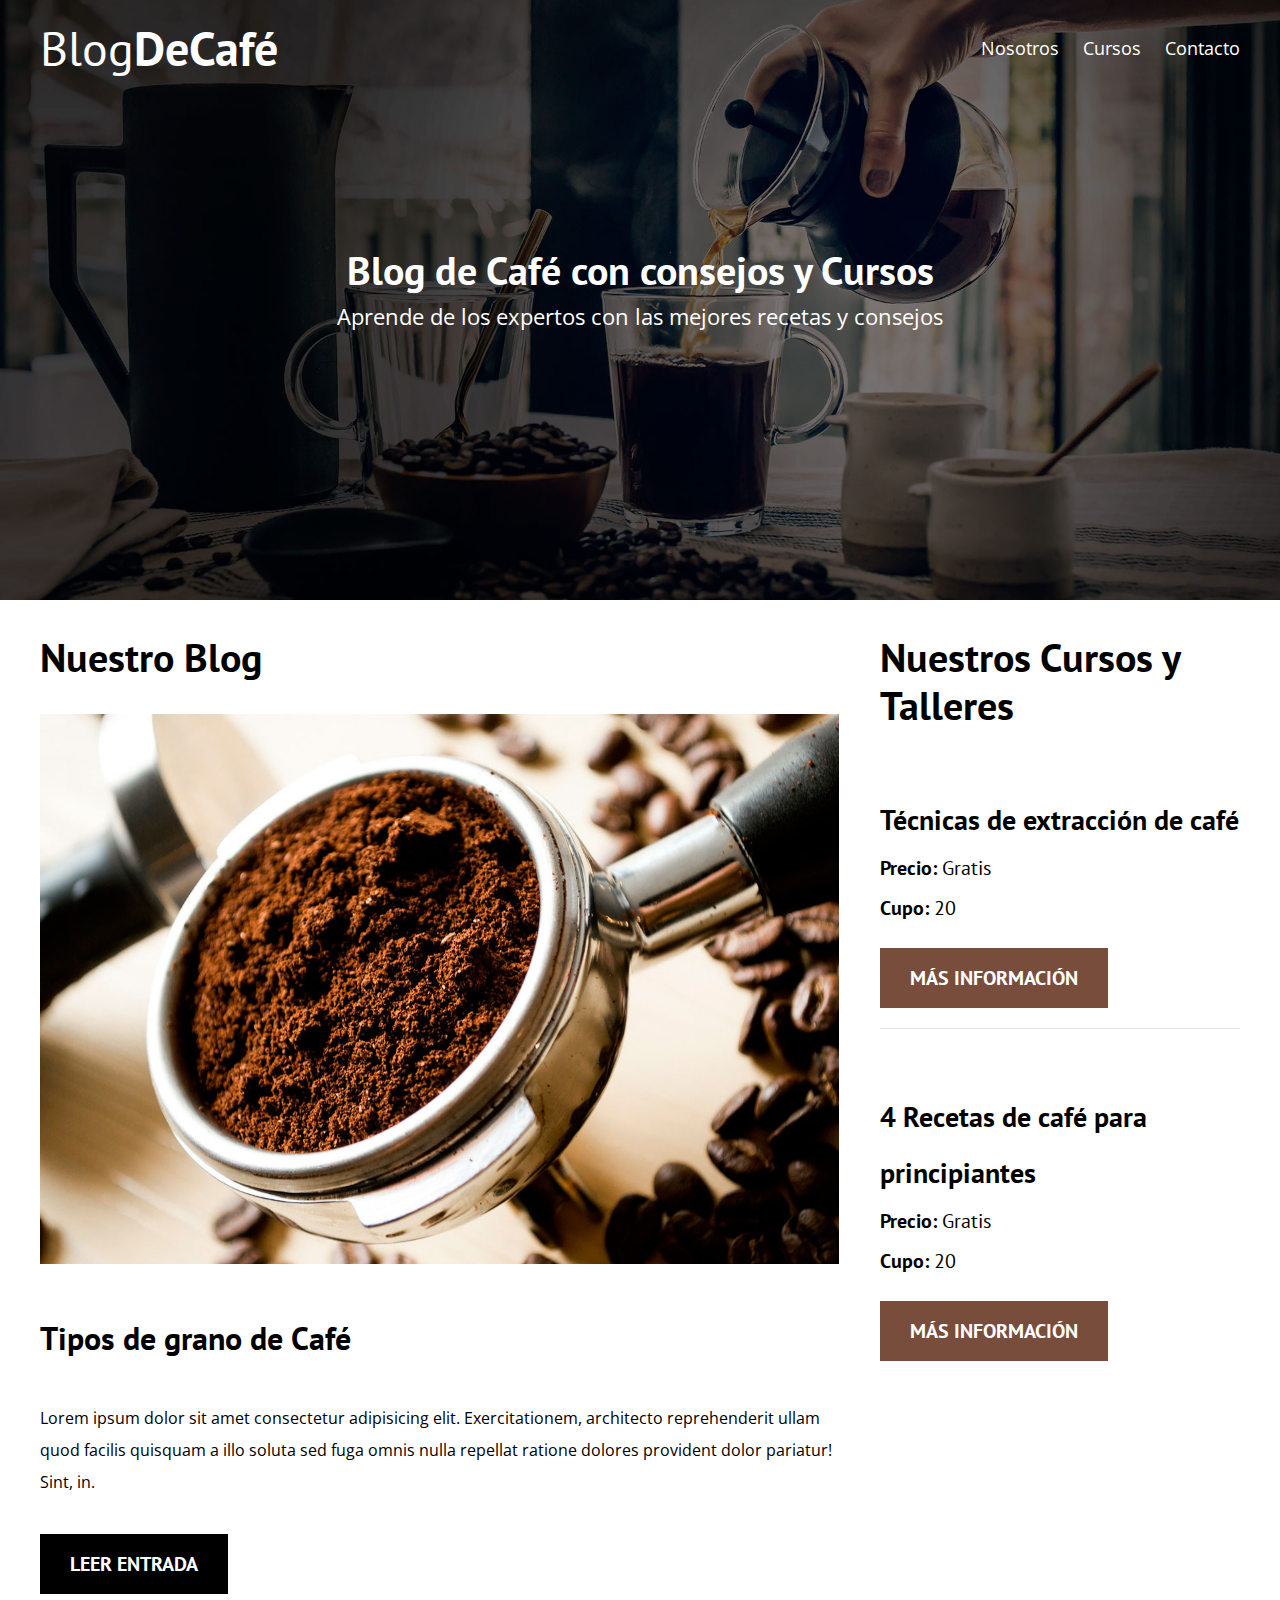
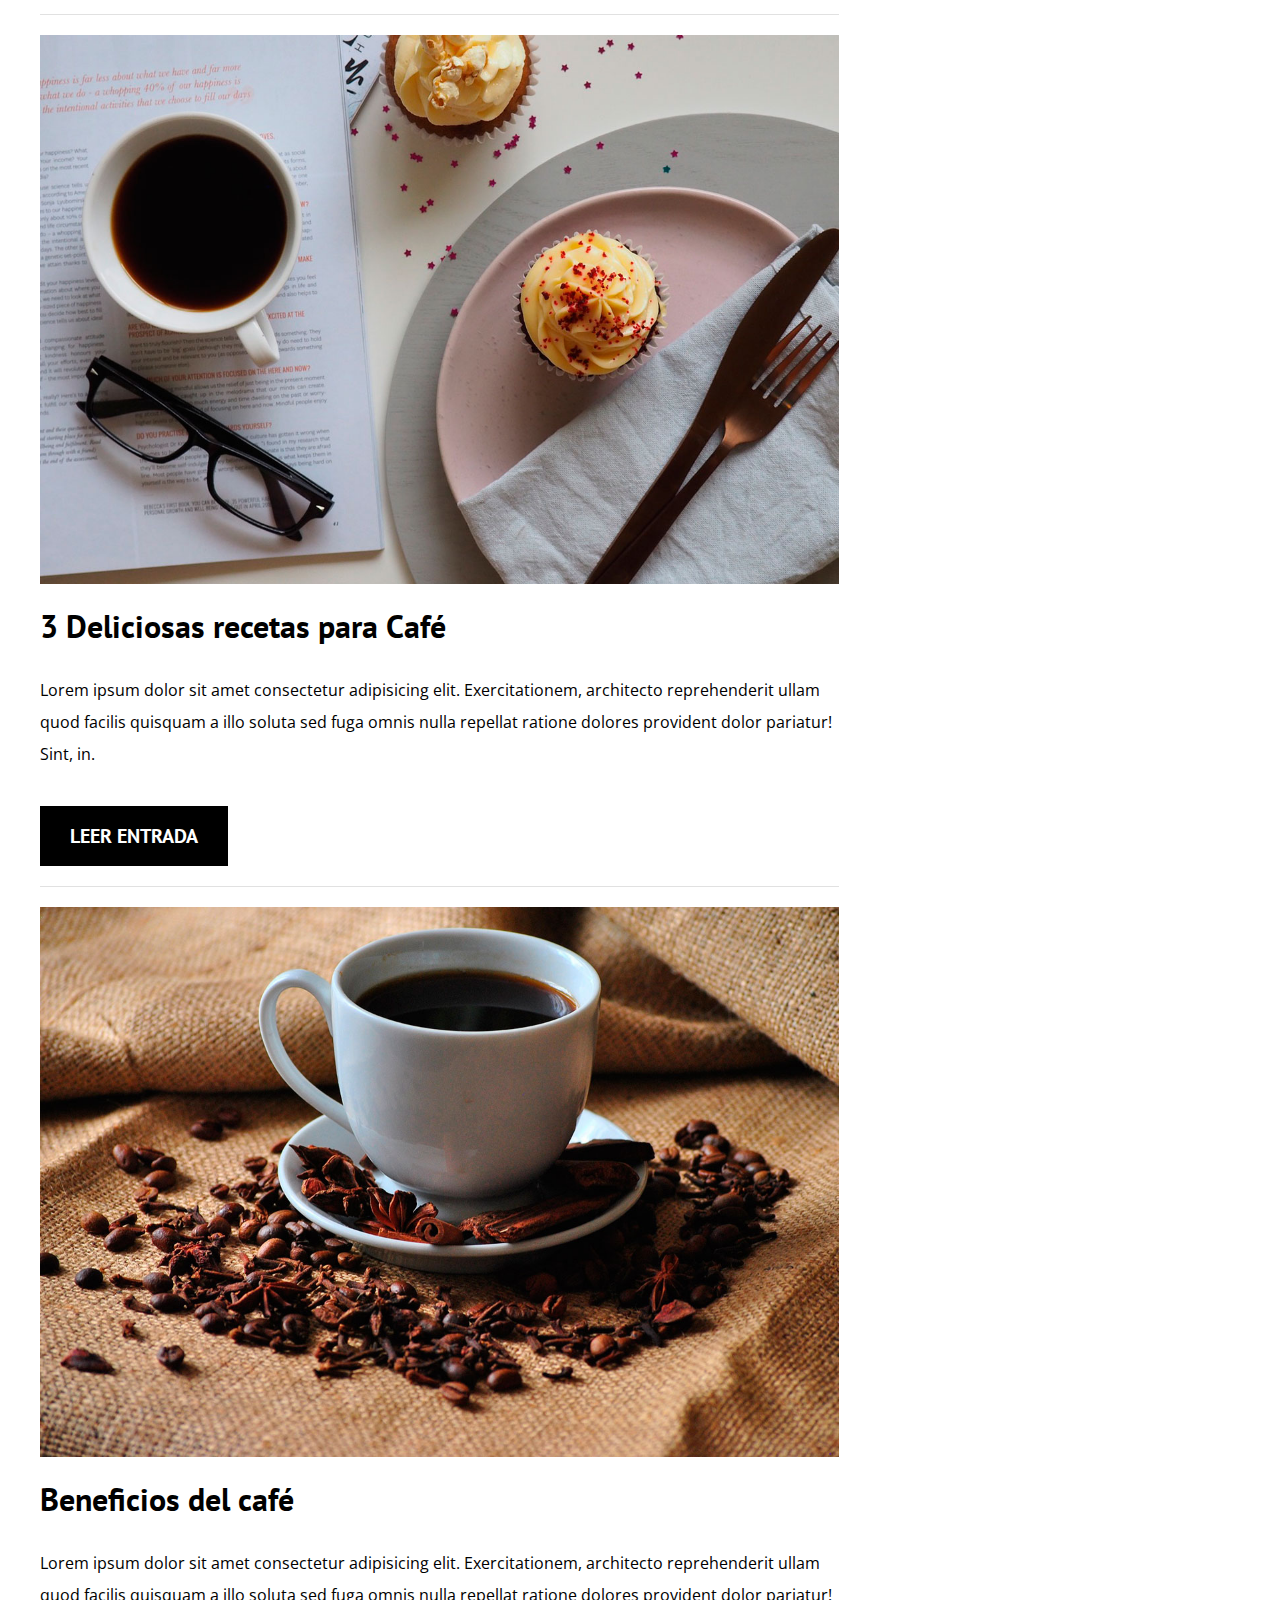
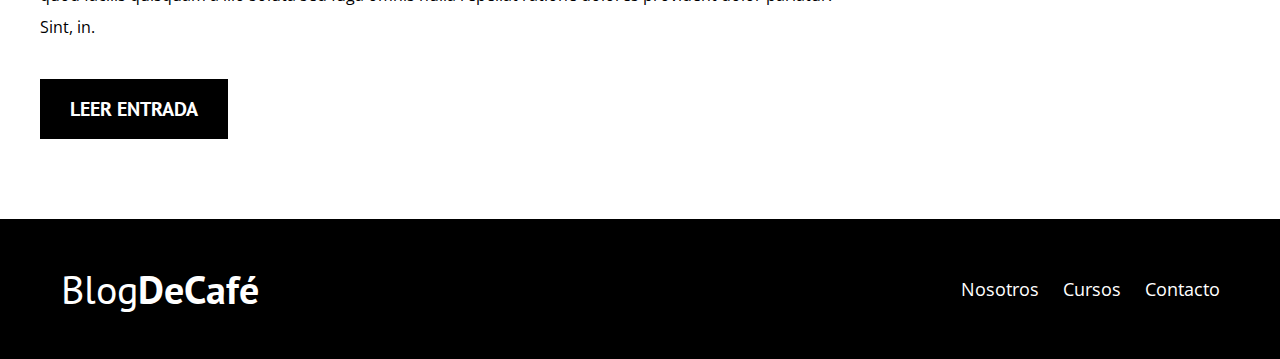
<file: index.html>
<!DOCTYPE html>
<html lang="en">
  <head>
    <meta charset="UTF-8" />
    <meta name="viewport" content="width=device-width, initial-scale=1.0" />
    <meta http-equiv="X-UA-Compatible" content="ie=edge" />
    <title>Blog de Café</title>
    <link
      href="https://fonts.googleapis.com/css2?family=Open+Sans&family=PT+Sans:wght@400;700&display=swap"
      rel="stylesheet"
    />
    <link rel="stylesheet" href="css/normalize.css" />
    <link rel="stylesheet" href="css/style.css" />
  </head>
  <body>
    <header class="site-header">
      <div class="container">
        <div class="bar">
          <a href="index.html">
            <h1 class="no-margin">Blog<span>DeCafé</span></h1>
          </a>
          <nav class="navigation">
            <a href="nosotros.html">Nosotros</a>
            <a href="cursos.html">Cursos</a>
            <a href="contacto.html">Contacto</a>
          </nav>
        </div>
        <!--/barra-->

        <div class="text-header">
          <h2 class="no-margin">Blog de Café con consejos y Cursos</h2>
          <p class="no-margin">
            Aprende de los expertos con las mejores recetas y consejos
          </p>
        </div>
      </div>
      <!--/contenedor-->
    </header>

    <div class="main-content container">
      <main class="blog">
        <h2>Nuestro Blog</h2>
        <article class="blog-entry">
          <div class="image">
            <img src="img/blog1.jpg" alt="Imagen blog" />
          </div>
          <!--/imagen-->
          <div class="blog-content">
            <h3>Tipos de grano de Café</h3>
            <p>
              Lorem ipsum dolor sit amet consectetur adipisicing elit.
              Exercitationem, architecto reprehenderit ullam quod facilis
              quisquam a illo soluta sed fuga omnis nulla repellat ratione
              dolores provident dolor pariatur! Sint, in.
            </p>
            <a href="entrada.html" class="btn btn-primary">Leer Entrada</a>
          </div>
        </article>

        <article class="blog-entry">
          <div class="image">
            <img src="img/blog2.jpg" alt="Imagen blog" />
          </div>
          <!--/imagen-->
          <div class="blog-content">
            <h3 class="no-margin">3 Deliciosas recetas para Café</h3>
            <p>
              Lorem ipsum dolor sit amet consectetur adipisicing elit.
              Exercitationem, architecto reprehenderit ullam quod facilis
              quisquam a illo soluta sed fuga omnis nulla repellat ratione
              dolores provident dolor pariatur! Sint, in.
            </p>
            <a href="entrada.html" class="btn btn-primary">Leer Entrada</a>
          </div>
        </article>

        <article class="blog-entry">
          <div class="image">
            <img src="img/blog3.jpg" alt="Imagen blog" />
          </div>
          <!--/imagen-->
          <div class="blog-content">
            <h3 class="no-margin">Beneficios del café</h3>
            <p>
              Lorem ipsum dolor sit amet consectetur adipisicing elit.
              Exercitationem, architecto reprehenderit ullam quod facilis
              quisquam a illo soluta sed fuga omnis nulla repellat ratione
              dolores provident dolor pariatur! Sint, in.
            </p>
            <a href="entrada.html" class="btn btn-primary">Leer Entrada</a>
          </div>
        </article>
      </main>
      <aside class="courses">
        <h2>Nuestros Cursos y Talleres</h2>

        <ul class="course-list">
          <li class="course">
            <h4 class="no-margin">Técnicas de extracción de café</h4>
            <p class="no-margin">Precio: <span>Gratis</span></p>
            <p class="no-margin">Cupo: <span>20</span></p>
            <a href="cursos.html" class="btn btn-secundary">Más Información</a>
          </li>
          <li class="course">
            <h4 class="no-margin">4 Recetas de café para principiantes</h4>
            <p class="no-margin">Precio: <span>Gratis</span></p>
            <p class="no-margin">Cupo: <span>20</span></p>
            <a href="cursos.html" class="btn btn-secundary">Más Información</a>
          </li>
        </ul>
      </aside>
    </div>
    <!--contenido-principal-->

    <footer class="site-footer">
      <div class="container">
        <div class="bar">
          <p class="no-margin">Blog<span>DeCafé</span></p>
          <nav class="navigation">
            <a href="nosotros.html">Nosotros</a>
            <a href="cursos.html">Cursos</a>
            <a href="contacto.html">Contacto</a>
          </nav>
        </div>
      </div>
    </footer>
  </body>
</html>
</file>
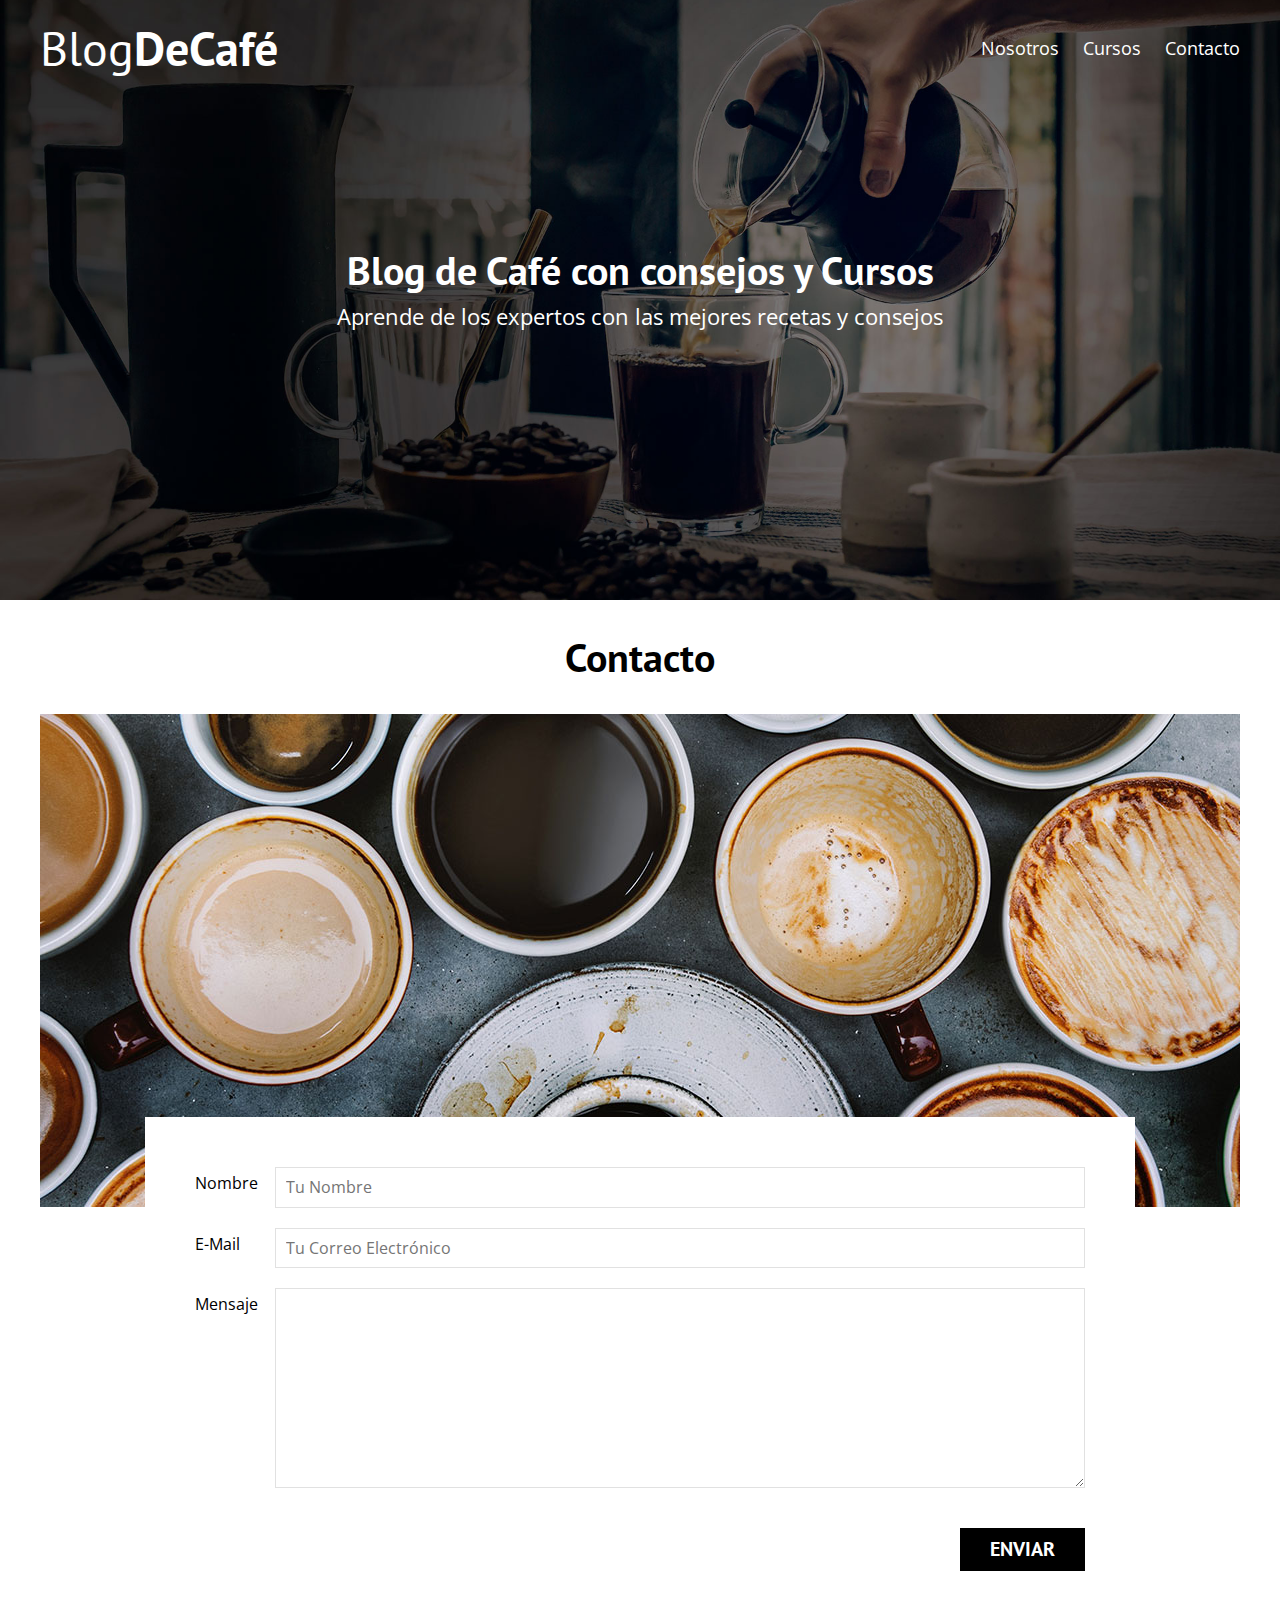
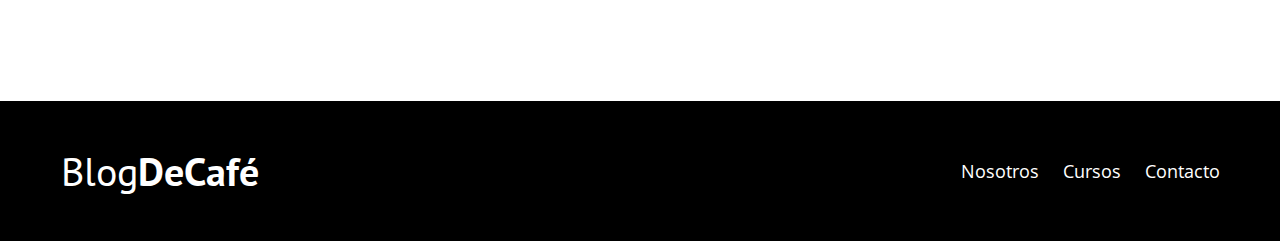
<file: contacto.html>
<!DOCTYPE html>
<html lang="en">
  <head>
    <meta charset="UTF-8" />
    <meta name="viewport" content="width=device-width, initial-scale=1.0" />
    <meta http-equiv="X-UA-Compatible" content="ie=edge" />
    <title>Blog de Café</title>
    <link
      href="https://fonts.googleapis.com/css2?family=Open+Sans&family=PT+Sans:wght@400;700&display=swap"
      rel="stylesheet"
    />
    <link rel="stylesheet" href="css/normalize.css" />
    <link rel="stylesheet" href="css/style.css" />
  </head>
  <body>
    <header class="site-header">
      <div class="container">
        <div class="bar">
          <a href="index.html">
            <h1 class="no-margin">Blog<span>DeCafé</span></h1>
          </a>
          <nav class="navigation">
            <a href="nosotros.html">Nosotros</a>
            <a href="cursos.html">Cursos</a>
            <a href="contacto.html">Contacto</a>
          </nav>
        </div>
        <!--/barra-->

        <div class="text-header">
          <h2 class="no-margin">Blog de Café con consejos y Cursos</h2>
          <p class="no-margin">
            Aprende de los expertos con las mejores recetas y consejos
          </p>
        </div>
      </div>
      <!--/contenedor-->
    </header>

    <main class="container">
        <h2 class="center-text">Contacto</h2>

        <div class="grid center-columns">
            <div class="columnas-12">
                <img src="img/contacto.jpg" alt="Imagen contacto">
            </div>


            <div class="columnas-10 contact-form">
                <form action="#">
                    <div class="countryside">
                        <label for="nombre">Nombre</label>
                        <input type="text" id="nombre" placeholder="Tu Nombre">
                    </div>
                    <div class="countryside">
                        <label for="email">E-Mail</label>
                        <input type="email" id="email" placeholder="Tu Correo Electrónico">
                    </div>

                    <div class="countryside message">
                        <label for="mensaje">Mensaje</label>
                        <textarea  id="mensaje"></textarea>
                    </div>
                    <div class="countryside send">
                        <input type="submit" value="Enviar" class="btn btn-primary">
                    </div>
                </form>
            </div>
        </div>
    </main>


  <footer class="site-footer">
    <div class="container">
      <div class="bar">
        <p class="no-margin">Blog<span>DeCafé</span></p>
        <nav class="navigation">
          <a href="nosotros.html">Nosotros</a>
          <a href="cursos.html">Cursos</a>
          <a href="contacto.html">Contacto</a>
        </nav>
      </div>
    </div>
  </footer>
</html>
</file>
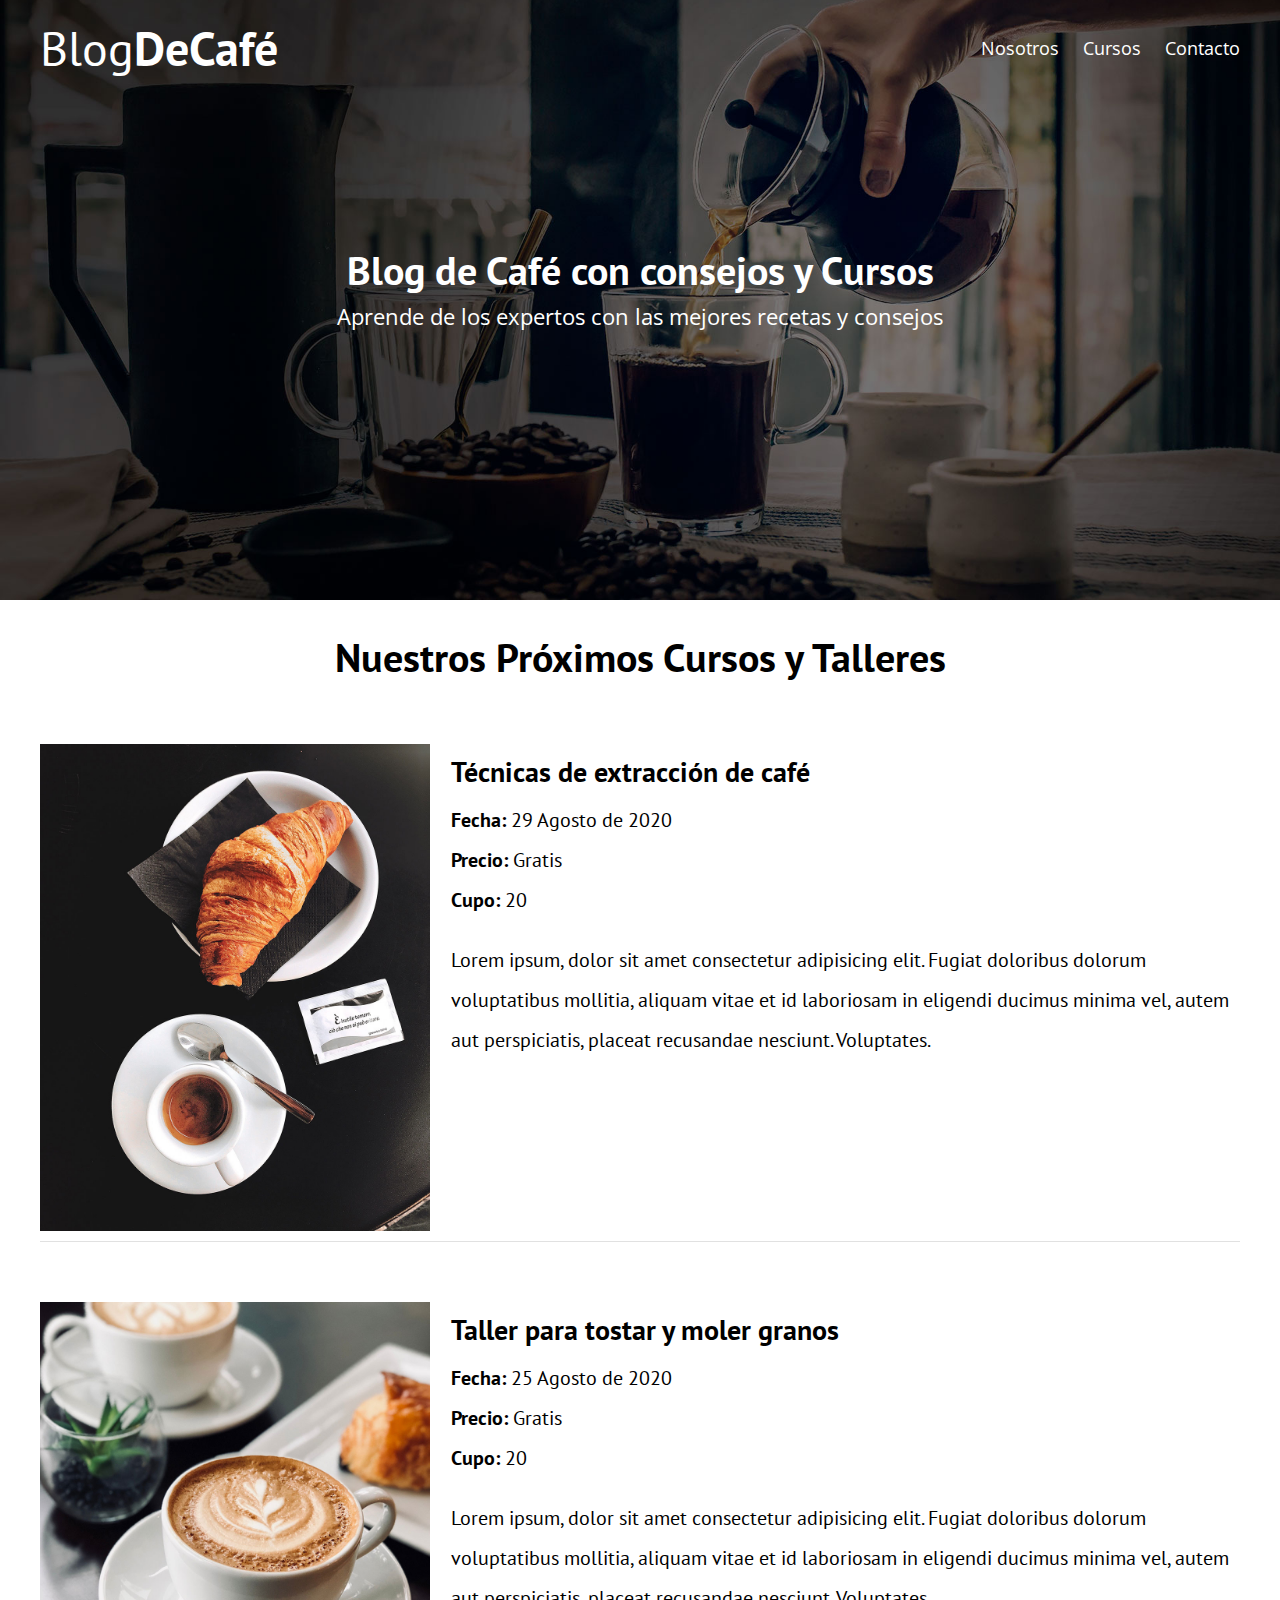
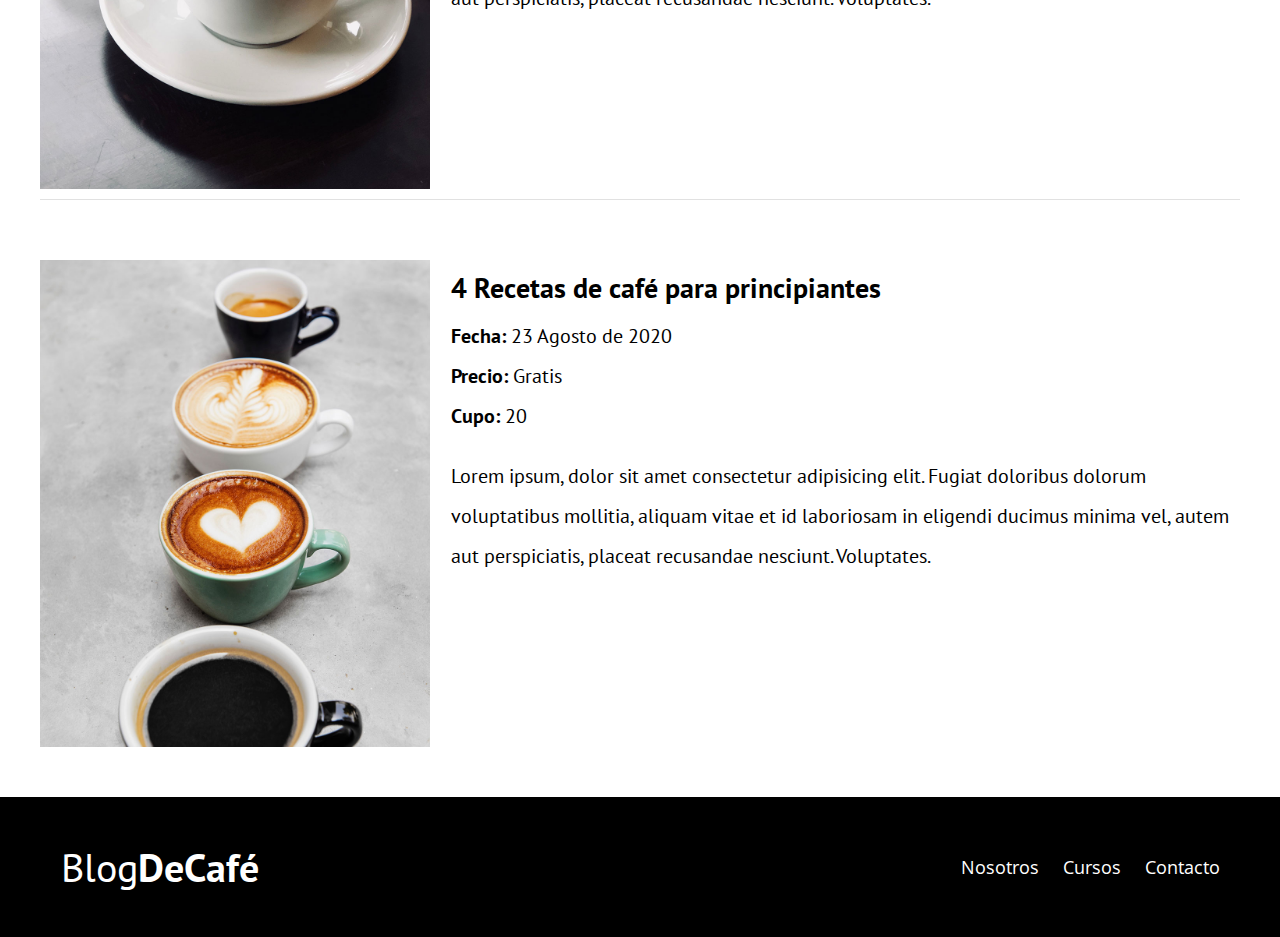
<file: cursos.html>
<!DOCTYPE html>
<html lang="en">
  <head>
    <meta charset="UTF-8" />
    <meta name="viewport" content="width=device-width, initial-scale=1.0" />
    <meta http-equiv="X-UA-Compatible" content="ie=edge" />
    <title>Blog de Café</title>
    <link
      href="https://fonts.googleapis.com/css2?family=Open+Sans&family=PT+Sans:wght@400;700&display=swap"
      rel="stylesheet"
    />
    <link rel="stylesheet" href="css/normalize.css" />
    <link rel="stylesheet" href="css/style.css" />
  </head>
  <body>
    <header class="site-header">
      <div class="container">
        <div class="bar">
          <a href="index.html">
            <h1 class="no-margin">Blog<span>DeCafé</span></h1>
          </a>
          <nav class="navigation">
            <a href="nosotros.html">Nosotros</a>
            <a href="cursos.html">Cursos</a>
            <a href="contacto.html">Contacto</a>
          </nav>
        </div>
        <!--/barra-->

        <div class="text-header">
          <h2 class="no-margin">Blog de Café con consejos y Cursos</h2>
          <p class="no-margin">
            Aprende de los expertos con las mejores recetas y consejos
          </p>
        </div>
      </div>
      <!--/contenedor-->
    </header>

    <main class="container">
        <h2 class="center-text">Nuestros Próximos Cursos y Talleres</h2>

        <article class="course grid">
            <div class="columnas-4">
                <img src="img/curso1.jpg" alt="Imagen Curso">
            </div>
            <div class="columnas-8">
                <h4 class="no-margin">Técnicas de extracción de café</h4>
                <p class="no-margin">Fecha: <span>29 Agosto de 2020</span></p>
                <p class="no-margin">Precio: <span>Gratis</span></p>
                <p class="no-margin">Cupo: <span>20</span></p>

                <p class="description">
                    Lorem ipsum, dolor sit amet consectetur adipisicing elit. Fugiat
                     doloribus dolorum voluptatibus mollitia, aliquam vitae et id laboriosam in eligendi ducimus minima vel,
                 autem aut perspiciatis, placeat recusandae nesciunt. Voluptates.
                </p>
            </div>
        </article>

        <article class="course grid">
            <div class="columnas-4">
                <img src="img/curso2.jpg" alt="Imagen Curso">
            </div>
            <div class="columnas-8">
                <h4 class="no-margin">Taller para tostar y moler granos</h4>
                <p class="no-margin">Fecha: <span>25 Agosto de 2020</span></p>
                <p class="no-margin">Precio: <span>Gratis</span></p>
                <p class="no-margin">Cupo: <span>20</span></p>

                <p class="description">
                    Lorem ipsum, dolor sit amet consectetur adipisicing elit. Fugiat
                     doloribus dolorum voluptatibus mollitia, aliquam vitae et id laboriosam in eligendi ducimus minima vel,
                 autem aut perspiciatis, placeat recusandae nesciunt. Voluptates.
                </p>
            </div>
        </article>

        <article class="course grid">
            <div class="columnas-4">
                <img src="img/curso3.jpg" alt="Imagen Curso">
            </div>
            <div class="columnas-8">
                <h4 class="no-margin">4 Recetas de café para principiantes</h4>
                <p class="no-margin">Fecha: <span>23 Agosto de 2020</span></p>
                <p class="no-margin">Precio: <span>Gratis</span></p>
                <p class="no-margin">Cupo: <span>20</span></p>

                <p class="description">
                    Lorem ipsum, dolor sit amet consectetur adipisicing elit. Fugiat
                     doloribus dolorum voluptatibus mollitia, aliquam vitae et id laboriosam in eligendi ducimus minima vel,
                 autem aut perspiciatis, placeat recusandae nesciunt. Voluptates.
                </p>
            </div>
        </article>
    </main>


  <footer class="site-footer">
    <div class="container">
      <div class="bar">
        <p class="no-margin">Blog<span>DeCafé</span></p>
        <nav class="navigation">
          <a href="nosotros.html">Nosotros</a>
          <a href="cursos.html">Cursos</a>
          <a href="contacto.html">Contacto</a>
        </nav>
      </div>
    </div>
  </footer>
</html>
</file>
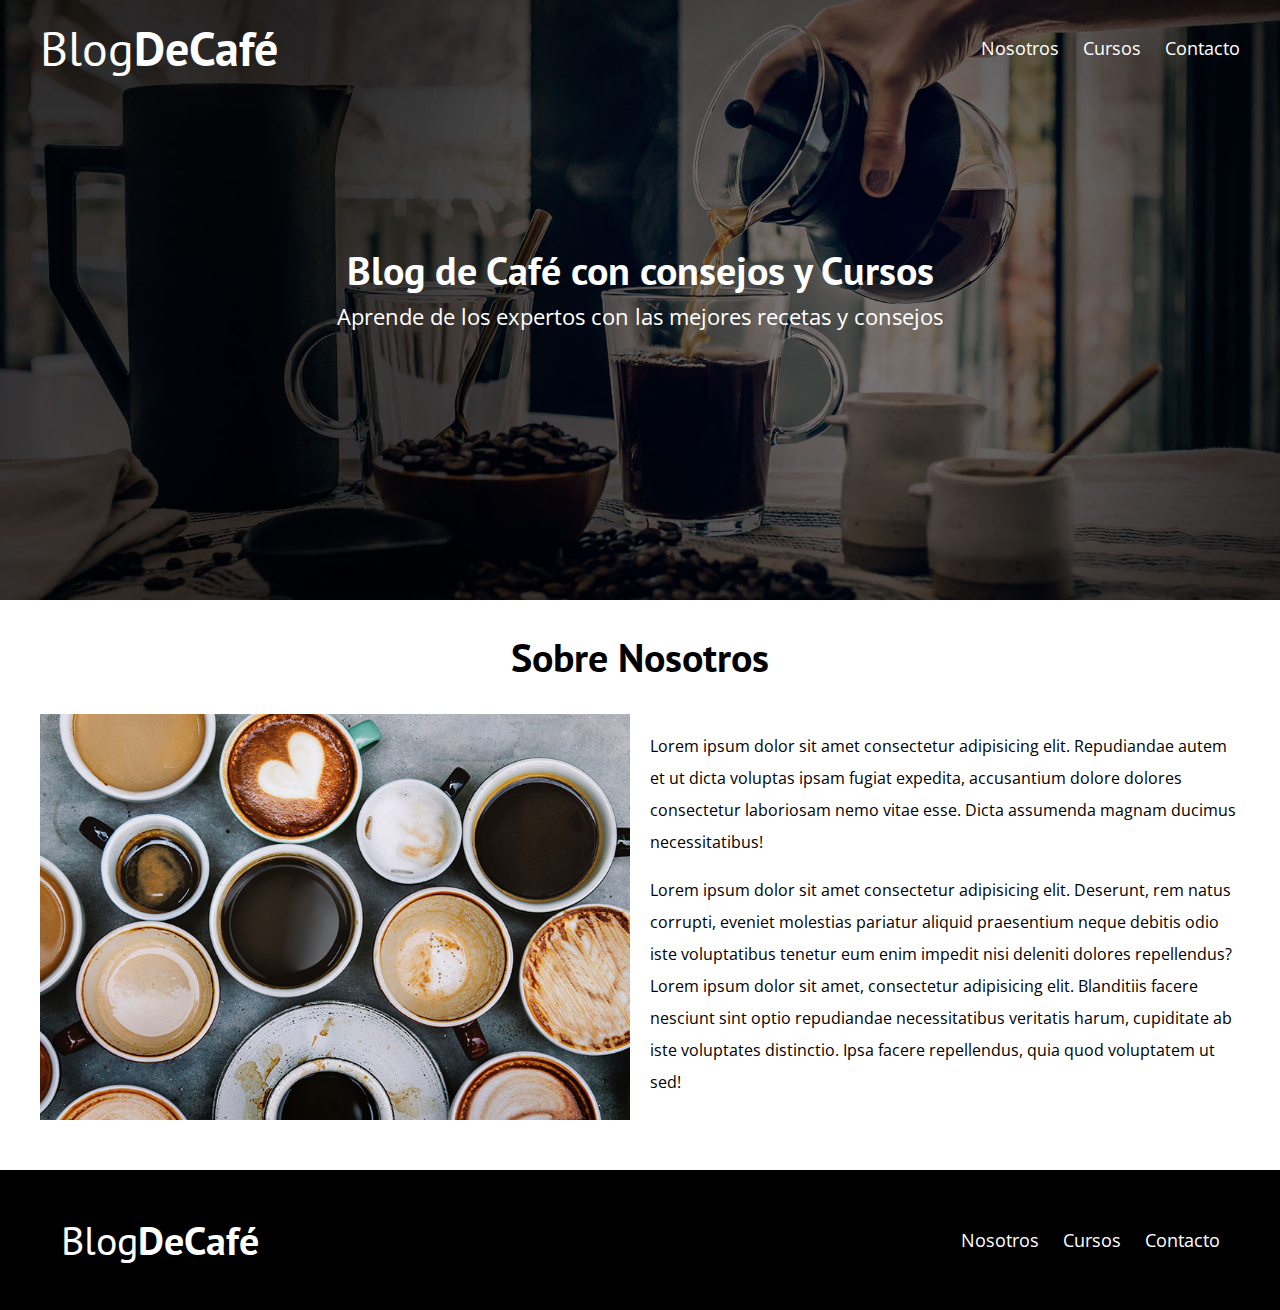
<file: nosotros.html>
<!DOCTYPE html>
<html lang="en">
  <head>
    <meta charset="UTF-8" />
    <meta name="viewport" content="width=device-width, initial-scale=1.0" />
    <meta http-equiv="X-UA-Compatible" content="ie=edge" />
    <title>Blog de Café</title>
    <link
      href="https://fonts.googleapis.com/css2?family=Open+Sans&family=PT+Sans:wght@400;700&display=swap"
      rel="stylesheet"
    />
    <link rel="stylesheet" href="css/normalize.css" />
    <link rel="stylesheet" href="css/style.css" />
  </head>
  <body>
    <header class="site-header">
      <div class="container">
        <div class="bar">
          <a href="index.html">
            <h1 class="no-margin">Blog<span>DeCafé</span></h1>
          </a>
          <nav class="navigation">
            <a href="nosotros.html">Nosotros</a>
            <a href="cursos.html">Cursos</a>
            <a href="contacto.html">Contacto</a>
          </nav>
        </div>
        <!--/barra-->

        <div class="text-header">
          <h2 class="no-margin">Blog de Café con consejos y Cursos</h2>
          <p class="no-margin">
            Aprende de los expertos con las mejores recetas y consejos
          </p>
        </div>
      </div>
      <!--/contenedor-->
    </header>

    <main class="container">
        <h2 class="center-text">Sobre Nosotros</h2>
        <div class="grid">
            <div class="columnas-6">
                <img src="img/nosotros.jpg" alt="Imagen Nosotros">
            </div>
            <div class="columnas-6">
                <p>Lorem ipsum dolor sit amet consectetur adipisicing elit. Repudiandae 
                    autem et ut dicta voluptas ipsam fugiat expedita, accusantium dolore 
                    dolores consectetur laboriosam nemo vitae esse. Dicta assumenda magnam
                    ducimus necessitatibus!</p>

                <p>Lorem ipsum dolor sit amet consectetur adipisicing elit. Deserunt, rem natus corrupti, eveniet molestias pariatur aliquid praesentium 
                    neque debitis odio iste voluptatibus tenetur eum enim impedit nisi deleniti dolores 
                    repellendus? Lorem ipsum dolor sit amet, consectetur adipisicing elit. Blanditiis facere 
                    nesciunt sint optio repudiandae necessitatibus veritatis harum, 
                    cupiditate ab iste voluptates distinctio. Ipsa facere repellendus, quia quod voluptatem ut sed!</p>
            </div>
        </div>
    </main>

  <footer class="site-footer">
    <div class="container">
      <div class="bar">
        <p class="no-margin">Blog<span>DeCafé</span></p>
        <nav class="navigation">
          <a href="nosotros.html">Nosotros</a>
          <a href="cursos.html">Cursos</a>
          <a href="contacto.html">Contacto</a>
        </nav>
      </div>
    </div>
  </footer>
</html>
</file>
<file: css/style.css>
html {
  box-sizing: border-box;
  font-size: 62.5%; /** 1rem = 10px **/
}
*,
*::before,
*::after {
  box-sizing: inherit;
}
body {
  font-family: "Open Sans", sans-serif;
  font-size: 1.6rem;
  line-height: 2;
}
/* Globales */
.container {
  max-width: 1200px;
  width: 95%;
  margin: 0 auto;
}

h1,
h2,
h3,
h4 {
  font-family: "PT Sans", sans-serif;
}

h1 {
  font-size: 4.8rem;
}
h2 {
  font-size: 4rem;
  line-height: 1.2;
}
h3 {
  font-size: 3.2rem;
}
h4 {
  font-size: 2.8rem;
}

img {
  max-width: 100%;
}

/* Utilidades */
.center-text {
  text-align: center;
}
.no-margin {
  margin: 0;
}

/* Grid */
@media (min-width: 768px) {
  .grid {
    display: flex;
    justify-content: space-between;
    flex-wrap: wrap;
  }
  .center-columns {
    justify-content: center;
  }
  .columnas-4 {
    flex: 0 0 calc(33.3% - 1rem);
  }
  .columnas-6 {
    flex: 0 0 calc(50% - 1rem);
  }
  .columnas-8 {
    flex: 0 0 calc(66.6% - 1rem);
  }
  .columnas-10 {
    flex: 0 0 calc(83.3% - 1rem);
  }
  .columnas-12 {
    flex: 0 0 100%;
  }
}

/* botones */
.btn {
  display: block;
  text-align: center;
  padding: 1rem 3rem;
  margin: 2rem 0;
  color: #ffffff;
  text-decoration: none;
  font-family: "PT Sans", sans-serif;
  font-weight: 700;
  text-transform: uppercase;
  font-size: 2rem;
  border: none;
  flex: 0 0 100%;
}

.btn:hover {
  cursor: pointer;
}

@media (min-width: 600px) {
  .btn {
    display: inline-block;
    flex: 0 0 auto;
  }
}

.btn-primary {
  background-color: #000000;
}
.btn-secundary {
  background-color: #784d3c;
}

/*header */
@media (min-width: 768px) {
  .bar {
    display: flex;
    justify-content: space-between;
    align-items: center;
  }
}

.site-header {
  background-image: url(../img/banner.jpg);
  background-repeat: no-repeat;
  background-position: center center;
  background-size: cover;
  height: 60rem;
}

.site-header a {
  color: #ffffff;
  text-decoration: none;
}

.site-header h1 {
  text-align: center;
  font-weight: 400;
}

.site-header h1 span {
  font-weight: 700;
}

/* Navegacion */
.navigation a {
  text-align: center;
  display: block;
  font-size: 1.8rem;
  color: #ffffff;
  text-decoration: none;
}

@media (min-width: 768px) {
  .navigation a {
    display: inline;
    margin-right: 2rem;
  }
  .navigation a:last-of-type {
    margin: 0;
  }
}

/* text-header */
.text-header {
  color: #ffffff;
  text-align: center;
  margin-top: 5rem;
}

@media (min-width: 768px) {
  .text-header {
    margin-top: 15rem;
  }
}

.text-header p {
  font-size: 2.2rem;
}

/* Contenido Principal Home */

.main-content {
  display: flex;
  flex-wrap: wrap;
}

.blog,
.courses {
  flex: 0 0 100%;
}

.courses {
  order: -1;
}

@media (min-width: 768px) {
  .main-content {
    justify-content: space-between;
  }
  .blog {
    flex-basis: 66.6%;
  }
  .courses {
    flex-basis: calc(33.3% - 4rem);
    order: 2;
  }
}

/* opcional */

.blog-entry {
  margin-bottom: 2rem;
  border-bottom: 1px solid #e1e1e1;
}

.blog-entry:last-of-type {
  border: none;
}

/* cursos sidebar */

.course-list {
  padding: 0;
  list-style: none;
}

.course {
  padding-top: 3rem;
  margin-bottom: 3rem;
  border-bottom: 1px solid #e1e1e1;
}

.course:last-of-type {
  border-bottom: none;
}

.course p {
  font-family: "PT Sans", sans-serif;
  font-weight: 700;
  font-size: 2rem;
}

.course p span,
.course p.description {
  font-weight: 400;
}

/* Footer */

.site-footer {
  background-color: #000000;
  padding: 3rem;
  margin-top: 4rem;
}

.site-footer p {
  color: #ffffff;
  font-size: 4rem;
  font-weight: 400;
  font-family: "PT Sans", sans-serif;
  text-align: center;
}

.site-footer p span {
  font-weight: 700;
}

/* contacto */
.contact-form {
  background-color: #ffffff;
  padding: 5rem;
}

@media (min-width: 768px) {
  .contact-form {
    margin-top: -10rem;
  }
}

.contact-form .countryside {
  display: flex;
  justify-content: space-between;
  margin-bottom: 2rem;
}

.contact-form .countryside label {
  flex: 0 0 8rem;
}

.contact-form .countryside input:not([type="submit"]),
.contact-form textarea {
  flex: 1;
  border: 1px solid #e1e1e1;
  padding: 1rem;
}
.contact-form textarea {
  height: 20rem;
}

.contact-form .send {
  display: flex;
  justify-content: flex-end;
}
</file>
